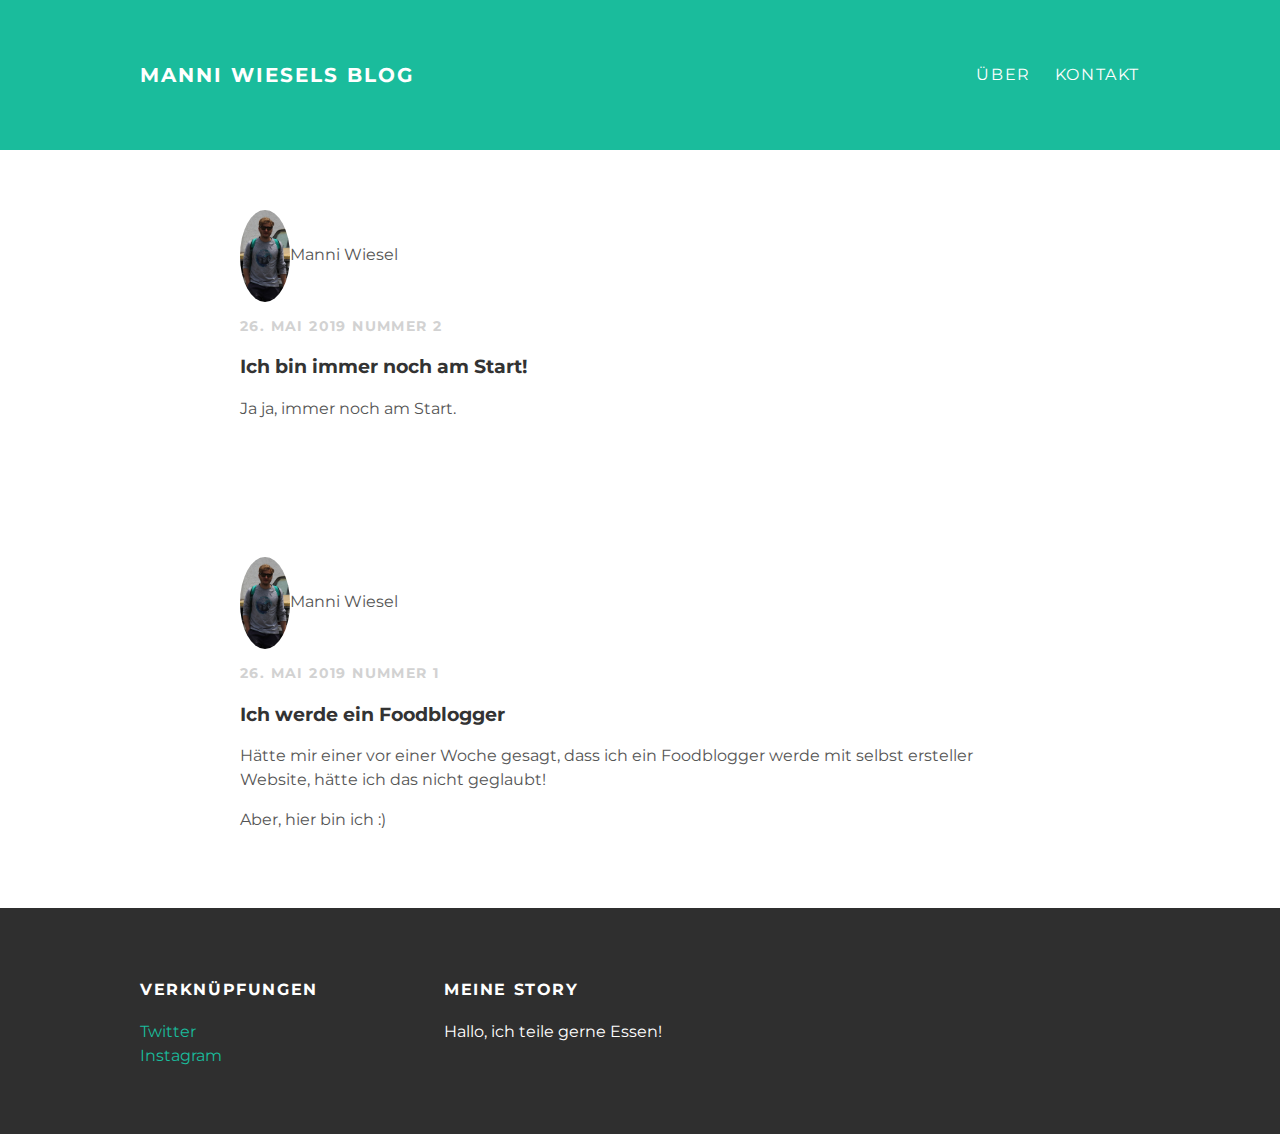
<file: index.html>
<!DOCTYPE html>
<html>
 <head>
    <title>Manni Wiesel</title>
    <link rel="stylesheet" type="text/css" href="styles.css">
 </head>
 <body>
   <div id="header">
    <div class="container">
      <a id="header-title" href="index.html">Manni Wiesels Blog</a>
      <ul id="header-nav">
        <li><a href="about.html">Über</a></li>
        <li><a href="mailto:manfredwiesel@gmx.de">Kontakt</a></li>
      </ul>
    </div>
   </div>
   <div id="content">
    <div class="post-container">
      <div class="post">
        <div class="post-author">
          <img src="Mein Bild.png"
          <span>Manni Wiesel</span>
        </div>
        <p class="post-date">26. Mai 2019 Nummer 2</p>
        <h3 class="post-title">Ich bin immer noch am Start!</h3>
          <div class="post-content">
            <p>
              Ja ja, immer noch am Start.
            </p>
          </div>
      </div>
    </div>
   </div>
   <div id="content">
    <div class="post-container">
      <div class="post">
        <div class="post-author">
          <img src="Mein Bild.png"
          <span>Manni Wiesel</span>
        </div>
        <p class="post-date">26. Mai 2019 Nummer 1</p>
        <h3 class="post-title">Ich werde ein Foodblogger</h3>
          <div class="post-content">
            <p>
              Hätte mir einer vor einer Woche gesagt, dass ich ein Foodblogger werde mit selbst ersteller Website, hätte ich das nicht geglaubt!
            </p>
            <p>
              Aber, hier bin ich :)
            </p>
          </div>
      </div>
    </div>
   </div>
   <div id="footer">
    <div class="container">
      <div class="column">
        <h4>Verknüpfungen</h4>
        <p>
          <a href="https://twitter.com/manniwiesel">Twitter</a><br>
          <a href="https://www.instagram.com/manniwiesel">Instagram</a>
        </p>
      </div>
      <div class="column">
        <h4>Meine Story</h4>
        <p>
          Hallo, ich teile gerne Essen!
        </p>
      </div>
    </div>
   </div>
 </body>
</html>
</file>
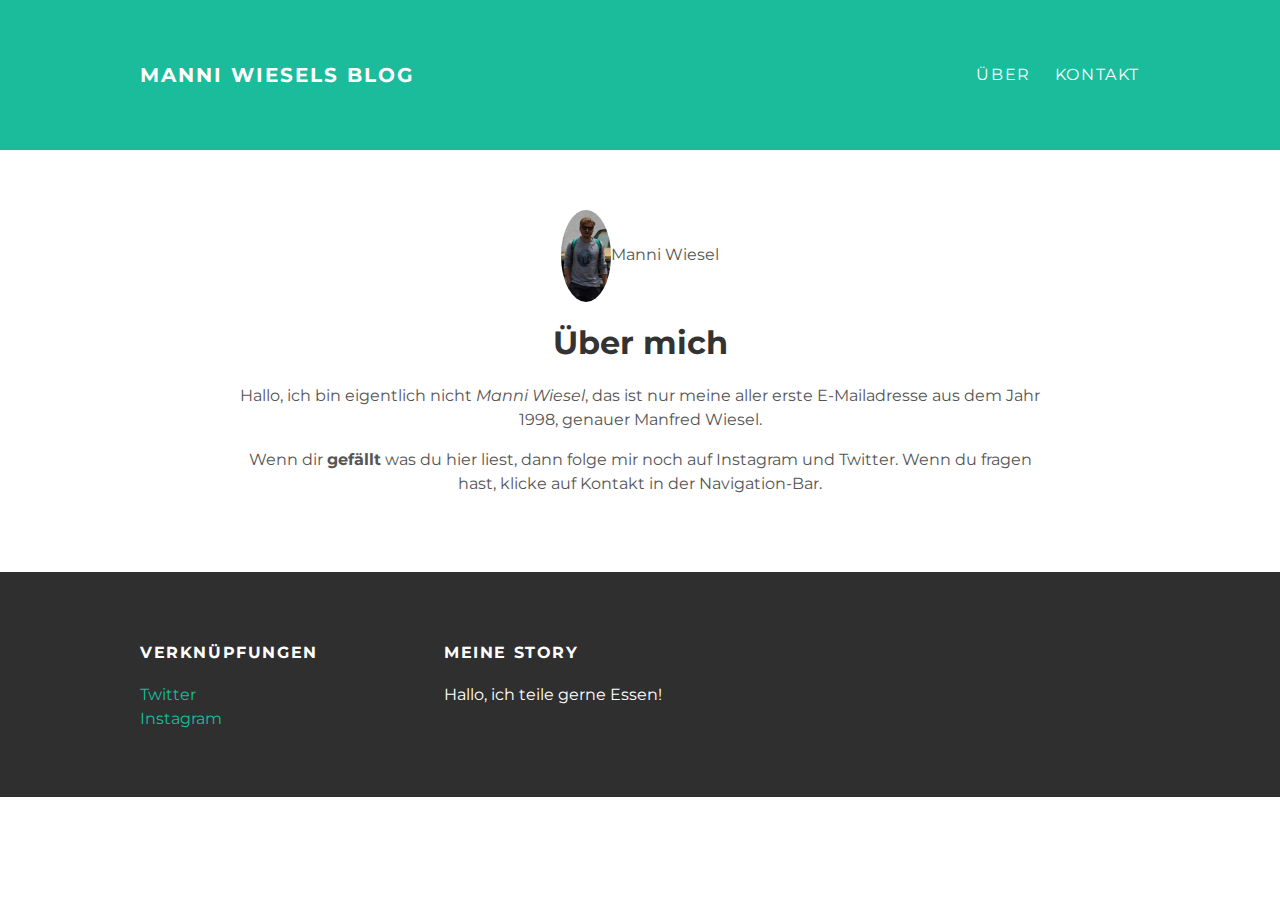
<file: about.html>
<!DOCTYPE html>
<html>
 <head>
    <title>Manni Wiesel</title>
    <link rel="stylesheet" type="text/css" href="styles.css">
 </head>
 <body>
   <div id="header">
    <div class="container">
      <a id="header-title" href="index.html">Manni Wiesels Blog</a>
      <ul id="header-nav">
        <li><a href="about.html">Über</a></li>
        <li><a href="mailto:manfredwiesel@gmx.de">Kontakt</a></li>
      </ul>
    </div>
   </div>
   <div id="content">
    <div class="container">
      <div class="about">
        <div class="about-author">
          <img src="Mein Bild.png"
          <span>Manni Wiesel</span>
        </div>
        <h1 class="about-title">Über mich</h1>
        <div class="about-content">
            <p>
              Hallo, ich bin eigentlich nicht <em>Manni Wiesel</em>, das ist nur meine aller erste E-Mailadresse aus dem Jahr 1998, genauer Manfred Wiesel.
            </p>
            <p>
              Wenn dir <strong>gefällt</strong> was du hier liest, dann folge mir noch auf Instagram und Twitter. Wenn du fragen hast, klicke auf Kontakt in der Navigation-Bar.
            </p>
          </div>
      </div>
    </div>
   </div>
   <div id="footer">
    <div class="container">
      <div class="column">
        <h4>Verknüpfungen</h4>
        <p>
          <a href="https://twitter.com/manniwiesel">Twitter</a><br>
          <a href="https://www.instagram.com/manniwiesel">Instagram</a>
        </p>
      </div>
      <div class="column">
        <h4>Meine Story</h4>
        <p>
          Hallo, ich teile gerne Essen!
        </p>
      </div>
    </div>
   </div>
 </body>
</html>
</file>
<file: styles.css>
@import url(http://fonts.googleapis.com/css?family=Montserrat:400,700);
body {
 color: #555;
 margin: 0;
 font-family: 'Montserrat', sans-serif;
}
#header {
 background-color: #1abc9c;
 height: 150px;
 line-height: 150px;
}
 #header a {
 color: white;
 text-decoration: none;
 text-transform: uppercase;
 letter-spacing: 0.1em;
}
#header a:hover {
 color: #222;
}
#header-title {
 display: block;
 float: left;
 font-size: 20px;
 font-weight: bold;
}
#header-nav {
 display: block;
 float: right;
 margin-top: 0;
}
#header-nav li {
 display: inline;
 padding-left: 20px;
}
.container {
 max-width: 1000px;
 margin: 0 auto;
}
#footer {
 background-color: #2f2f2f;
 padding: 50px 0;
}
.column {
 min-width: 300px;
 display: inline-block;
 vertical-align: top;
}
#footer h4 {
 color: white;
 text-transform: uppercase;
 letter-spacing: 0.1em;
}
#footer p {
 color: white;
}
a {
 color: #1abc9c;
 text-decoration: none;
}
a:hover {
 color: #F6A623;
}
.post, .about {
 max-width: 800px;
 margin: 0 auto;
 padding: 60px 0;
}
.post-author img {
 width: 50px;
 height: auto;
 vertical-align: middle;
}
.about {
 text-align: center;
}
.about-author span {
 margin-left: 16px;
}
.post-author img,
.about-author img {
 border-radius: 50%;
}
.about-author img {
 width: 50px;
 height: auto;
 vertical-align: middle;
}
.post-author span {
 margin-left: 16px;
}
.post-date {
 color: #D2D2D2;
 font-size: 14px;
 font-weight: bold;
 text-transform: uppercase;
 letter-spacing: 0.1em;
}
h1, h2, h3, h4 {
 color: #333;
}
p {
 line-height: 1.5;
}
.post-container:nth-child(even) {
 background-color: #f2f2f2;
}
</file>
